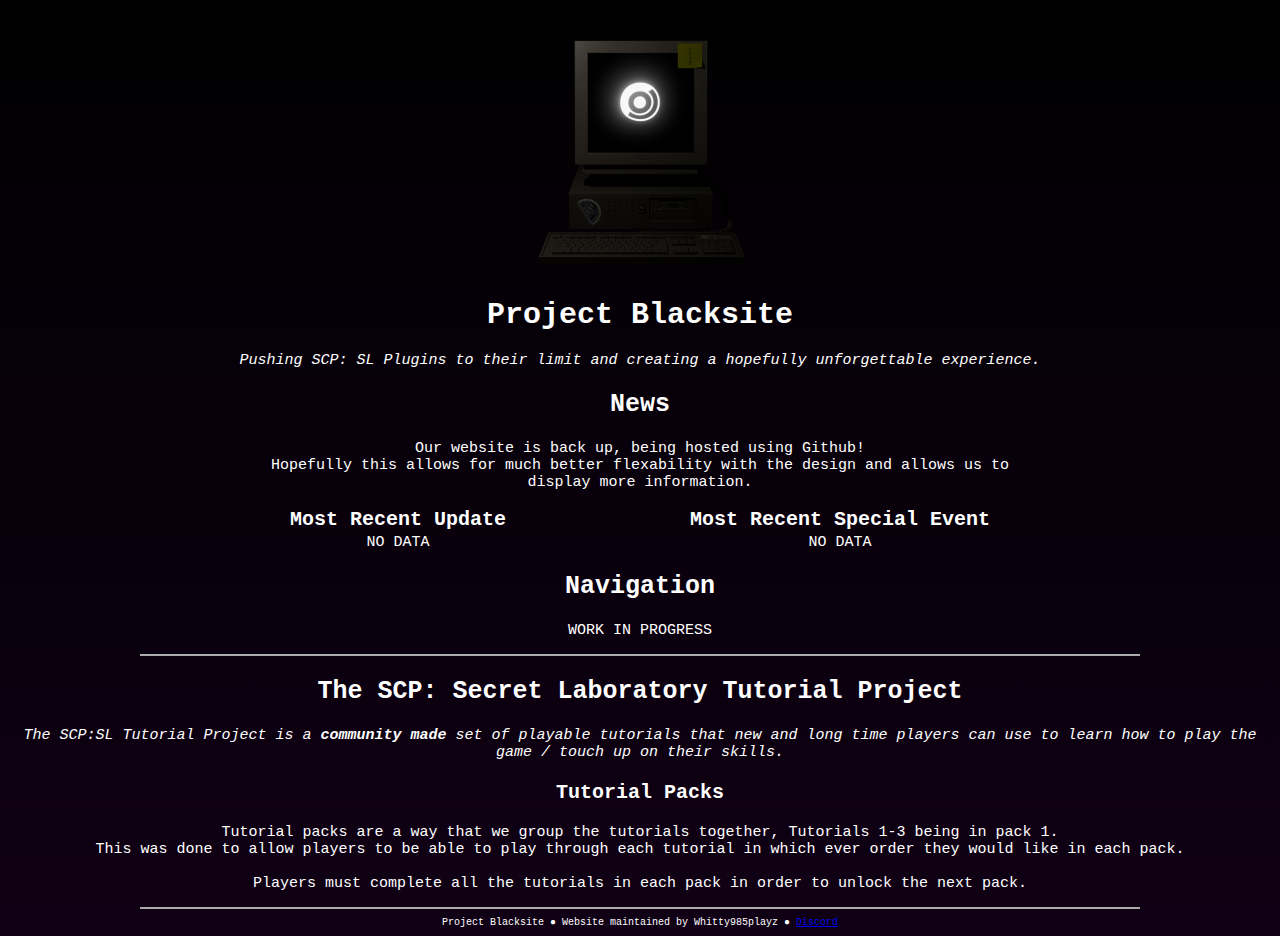
<file: index.html>
<!-- So... When are we going to get a voice actor for B.A.S.S? -->
<!-- I don't know... Soon, hopefully. -->

<html lang="en">
  <head>
  <meta property="og:site_name" content="Project Blacksite">
  <meta property="og:title" content="Project Blacksite">
  <meta property="og:description" content="Pushing SCP: SL Plugins to their limit and creating a hopefully unforgettable experience.">

    <style>
      table, td {
      border: 0px;
      border-collapse: collapse;
      margin: auto;
      font-family: Roboto Mono, monospace;
      color: White;
      text-align: Center;
      font-size: 15px;
    }
    th {
      border: 0px;
      border-collapse: collapse;
      margin: auto;
      font-family: Roboto Mono, monospace;
      color: White;
      text-align: Center;
      font-size: 20px;
    }
    </style>
    
    <link rel="stylesheet" href="stylesheet.css">
    
    <body>
      <title>PBS</title>
      <img src="images/PBS.png" alt="Funny Computer" width="480" hieght="360">
      <h1>
      Project Blacksite
    </h1>
      <p>
        <i>Pushing SCP: SL Plugins to their limit and creating a hopefully unforgettable experience.</i>
      </p>
      <h2>News</h2>
      <p>Our website is back up, being hosted using Github!<br>Hopefully this allows for much better flexability with the design and allows us to<br>display more information.</p>
      <table>
        <tr>
          <th>Most Recent Update</th>
          <th>⠀⠀⠀⠀⠀⠀⠀⠀⠀⠀⠀⠀</th>
          <th>Most Recent Special Event</th>
        </tr>
        <tr>
          <td><code>NO DATA</code></td>
          <td></td>
          <td><code>NO DATA</code></td>
        </tr>
      </table>

      <h2>Navigation</h2>
      <p><code>WORK IN PROGRESS</code></p>
      <hr style="height:2px;width:1000px;border-width:0;color:#AAAAAA;background-color:#AAAAAA">
      <h2>
        The SCP: Secret Laboratory Tutorial Project
      </h2>
      <p>
        <i>The SCP:SL Tutorial Project is a <b>community made</b> set of playable tutorials that new and long time players can use to learn how to play the game / touch up on their skills.</i>
      </p>

      <h3>
        Tutorial Packs
      </h3>
      <p>
        Tutorial packs are a way that we group the tutorials together, Tutorials 1-3 being in pack 1.<br>This was done to allow players to be able to play through each tutorial in which ever order they would like in each pack.<br><br>Players must complete all the tutorials in each pack in order to unlock the next pack.
      </p>
      <hr style="height:2px;width:1000px;border-width:0;color:#AAAAAA;background-color:#AAAAAA">

      <footer>Project Blacksite ● Website maintained by Whitty985playz ● <a href="https://discord.gg/8MvYKqkWjr">Discord</a></footer>
  </body>
 </head>
</html>
</file>
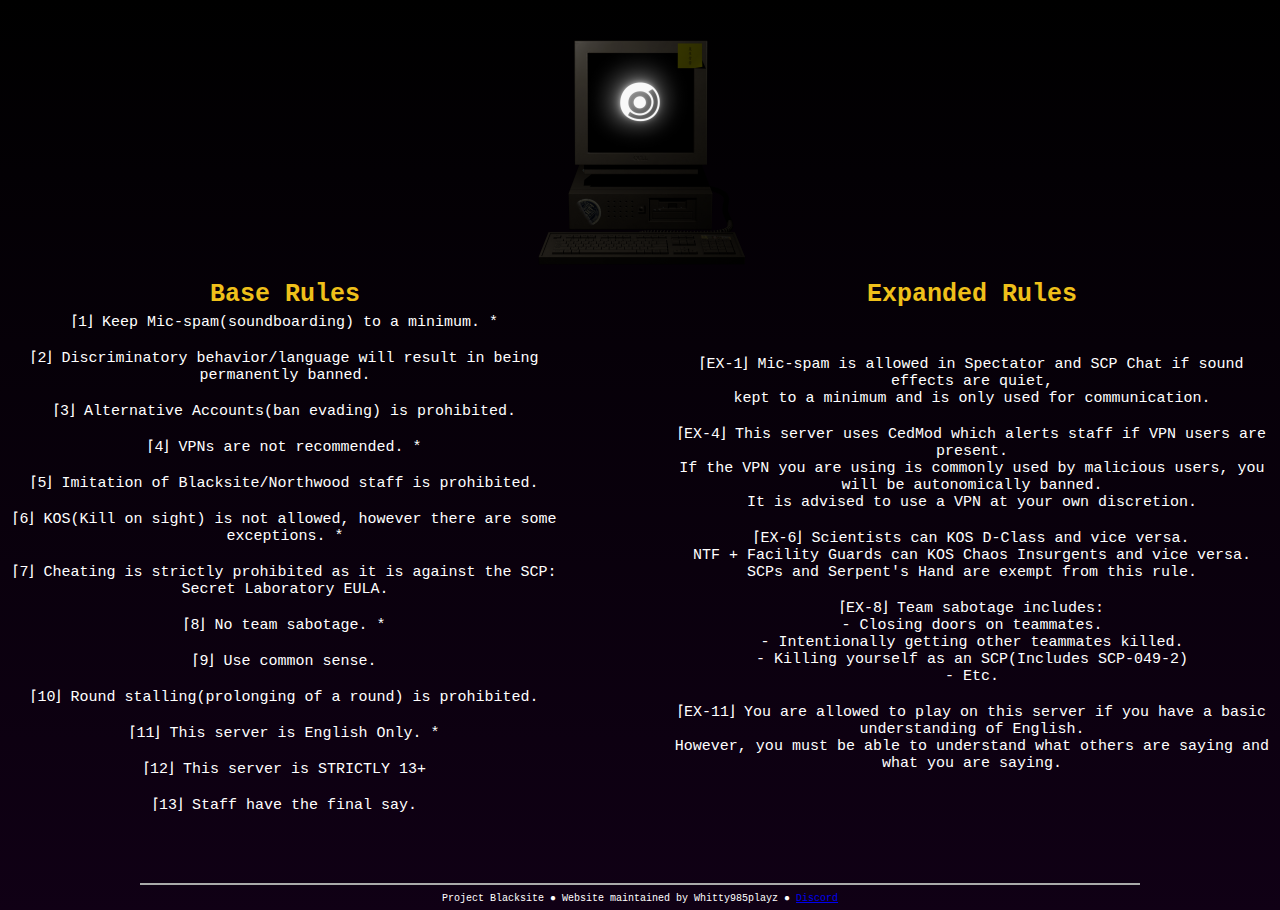
<file: rules.html>
<html lang="en">
  <head>
  <meta property="og:site_name" content="Project Blacksite">
  <meta property="og:title" content="Project Blacksite">
  <meta property="og:description" content="Project Blacksite Server Rules.">

    <link rel="stylesheet" href="stylesheet.css">

    <style>
      table, td {
      border: 0px;
      border-collapse: collapse;
      margin: auto;
      font-family: Roboto Mono, monospace;
      color: White;
      text-align: Center;
      font-size: 15px;
    }
    th {
      border: 0px;
      border-collapse: collapse;
      margin: auto;
      font-family: Roboto Mono, monospace;
      color: #EFC01A;
      text-align: Center;
      font-size: 25px;
    }
    </style>
    
    <body>
      <title>PBS - Rules</title>
      <img src="images/PBS.png" alt="Funny Computer" width="480" hieght="360">
      <table>
        <tr>
          <th>Base Rules</th>
          <th>⠀⠀⠀⠀⠀⠀</th>
          <th>Expanded Rules</th>
        </tr>
        <tr>
          <td>⌈1⌋ Keep Mic-spam(soundboarding) to a minimum. <code>*</code><br><br>⌈2⌋ Discriminatory behavior/language will result in being permanently banned.<br><br>⌈3⌋ Alternative Accounts(ban evading) is prohibited.<br><br>⌈4⌋ VPNs are not recommended. <code>*</code><br><br>⌈5⌋ Imitation of Blacksite/Northwood staff is prohibited.<br><br>⌈6⌋ KOS(Kill on sight) is not allowed, however there are some exceptions. <code>*</code><br><br>⌈7⌋ Cheating is strictly prohibited as it is against the SCP: Secret Laboratory EULA.<br><br>⌈8⌋ No team sabotage. <code>*</code><br><br>⌈9⌋ Use common sense.<br><br>⌈10⌋ Round stalling(prolonging of a round) is prohibited.<br><br>⌈11⌋ This server is English Only. <code>*</code><br><br>⌈12⌋ This server is STRICTLY 13+<br><br>⌈13⌋ Staff have the final say.</td>
          <td></td>
          <td>⌈EX-1⌋ Mic-spam is allowed in Spectator and SCP Chat if sound effects are quiet,<br>kept to a minimum and is only used for communication.<br><br>⌈EX-4⌋ This server uses CedMod which alerts staff if VPN users are present.<br>If the VPN you are using is commonly used by malicious users, you will be autonomically banned.<br>It is advised to use a VPN at your own discretion.<br><br>⌈EX-6⌋ Scientists can KOS D-Class and vice versa.<br>NTF + Facility Guards can KOS Chaos Insurgents and vice versa.<br>SCPs and Serpent's Hand are exempt from this rule.<br><br>⌈EX-8⌋ Team sabotage includes:<br>- Closing doors on teammates.<br>- Intentionally getting other teammates killed.<br>- Killing yourself as an SCP(Includes SCP-049-2)<br>- Etc.<br><br>⌈EX-11⌋ You are allowed to play on this server if you have a basic understanding of English.<br>However, you must be able to understand what others are saying and what you are saying.</td>
        </tr>
      </table>
      <p>⠀<br>⠀<br></p>
      <hr style="height:2px;width:1000px;border-width:0;color:#AAAAAA;background-color:#AAAAAA">

      <footer>Project Blacksite ● Website maintained by Whitty985playz ● <a href="https://discord.gg/8MvYKqkWjr">Discord</a></footer>
  </body>
 </head>
</html>
</file>
<file: stylesheet.css>
body {
  background-image: linear-gradient(to bottom, black, #100015);
}

h1 {
  font-family: Roboto Mono, monospace;
  color: White;
  text-align: Center;
  font-size: 30px;
}
h2 {
  font-family: Roboto Mono, monospace;
  color: White;
  text-align: Center;
  font-size: 25px;
}
h3 {
  font-family: Roboto Mono, monospace;
  color: White;
  text-align: Center;
  font-size: 20px;
}

p {
  font-family: Roboto Mono, monospace;
  color: White;
  text-align: Center;
  font-size: 15px;
}

footer {
  font-family: Roboto Mono, monospace;
  color: White;
  text-align: Center;
  font-size: 10px;
}

img {
  display: block;
  margin: auto;
}

iframe {
  display: block;
  margin: auto;
}

table, th, td {
  border: 0px;
  border-collapse: collapse;
  margin: auto;
  text-align: Center;
}
</file>
